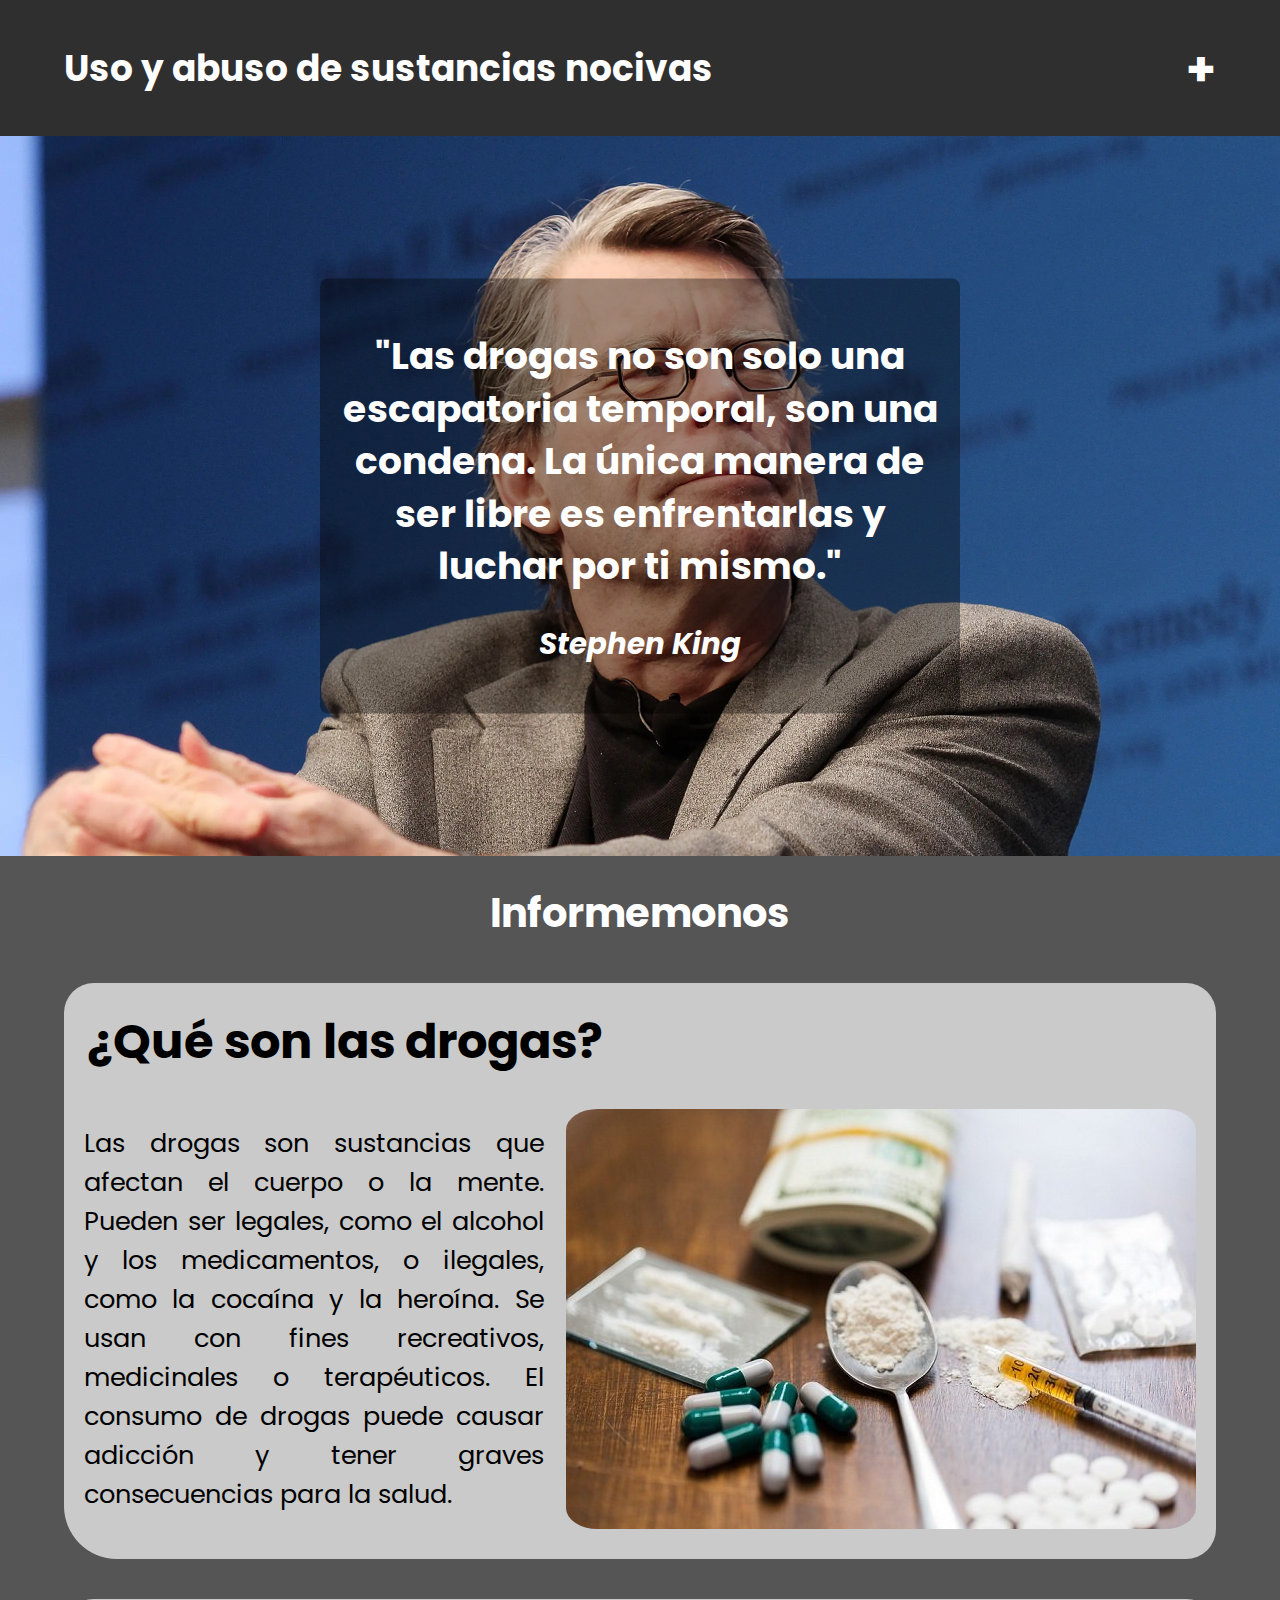
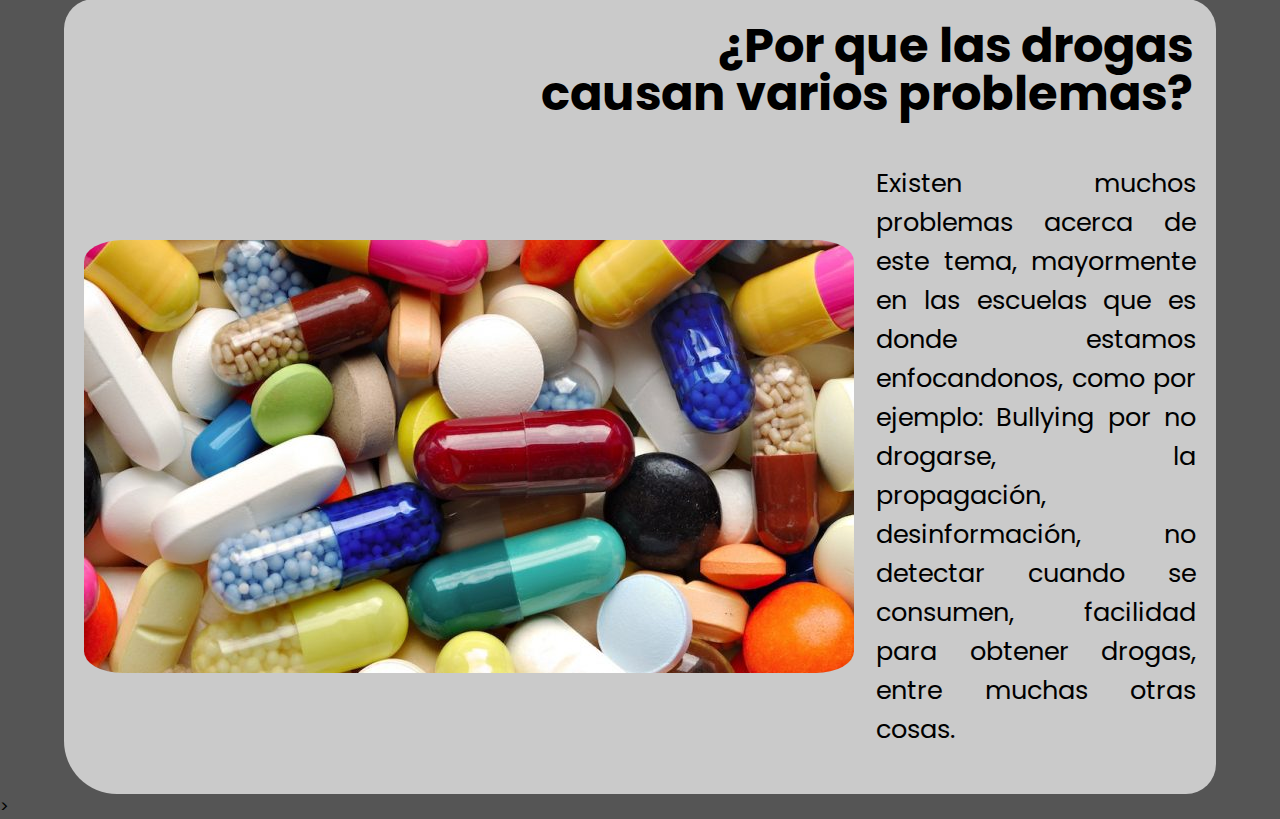
<file: index.html>
<!DOCTYPE html>
<html>

<head>
    <meta charset="utf-8">
    <meta name="viewport" content="width=device-width">
    <title>Pagina Principal</title>
    <link href="css/estilo.css" rel="stylesheet" type="text/css" />
</head>

<body>
    <!-- Barra de navegacion -->
    <nav>
        <h1 class="tituloprincipal">Uso y abuso de sustancias nocivas</h1>
        <h1 onclick="cambio()" id="boton" class="btn_mas">+</h1>
        <div class="menu_off" id="menu_ham">
            <a href="index.html">Inicio</a><br/>
            <a href="preguntasfrecuentes.html">Conoce mas</a><br>
            <a href="sobrenos.html">Sobre Nosotros</a><br/>
        </div>
    </nav>
    <!-- Parte principal -->
    <div class="background-container">
        <div class="overlay-text">
            <h2>"Las drogas no son solo una escapatoria temporal, son una condena. La única manera de ser libre es enfrentarlas y luchar por ti mismo."</h2>
            <h3><i>Stephen King</i></h3>
        </div>
    </div>
    <!-- Informacion sobre las drogas -->
    <h1 class="titulo">Informemonos</h1>
    <div class="seccion">
        <h2 class="subtitulo_izq">¿Qué son las drogas?</h2>
        <div class="informacion">
            <p class="texto">
                Las drogas son sustancias que afectan el cuerpo o la mente. Pueden ser legales, como el alcohol y los medicamentos, o ilegales, como la cocaína y la heroína. Se usan con fines recreativos, medicinales o terapéuticos. El consumo de drogas puede causar
                adicción y tener graves consecuencias para la salud.
            </p>
            <img src="img/drogas.jpg">
        </div>
    </div>
    <div class="seccion">
        <h2 class="subtitulo_der">¿Por que las drogas <br/> causan varios problemas?</h2>
        <div class="informacion">
            <img src="img/tiposd.jpg">
            <p class="texto">
                Existen muchos problemas acerca de este tema, mayormente en las escuelas que es donde estamos enfocandonos, como por ejemplo: Bullying por no drogarse, la propagación, desinformación, no detectar cuando se consumen, facilidad para obtener drogas, entre
                muchas otras cosas.
            </p>
        </div>
    </div>
    <script src="js/javascript.js "></script>

</body>

</html>>
</file>
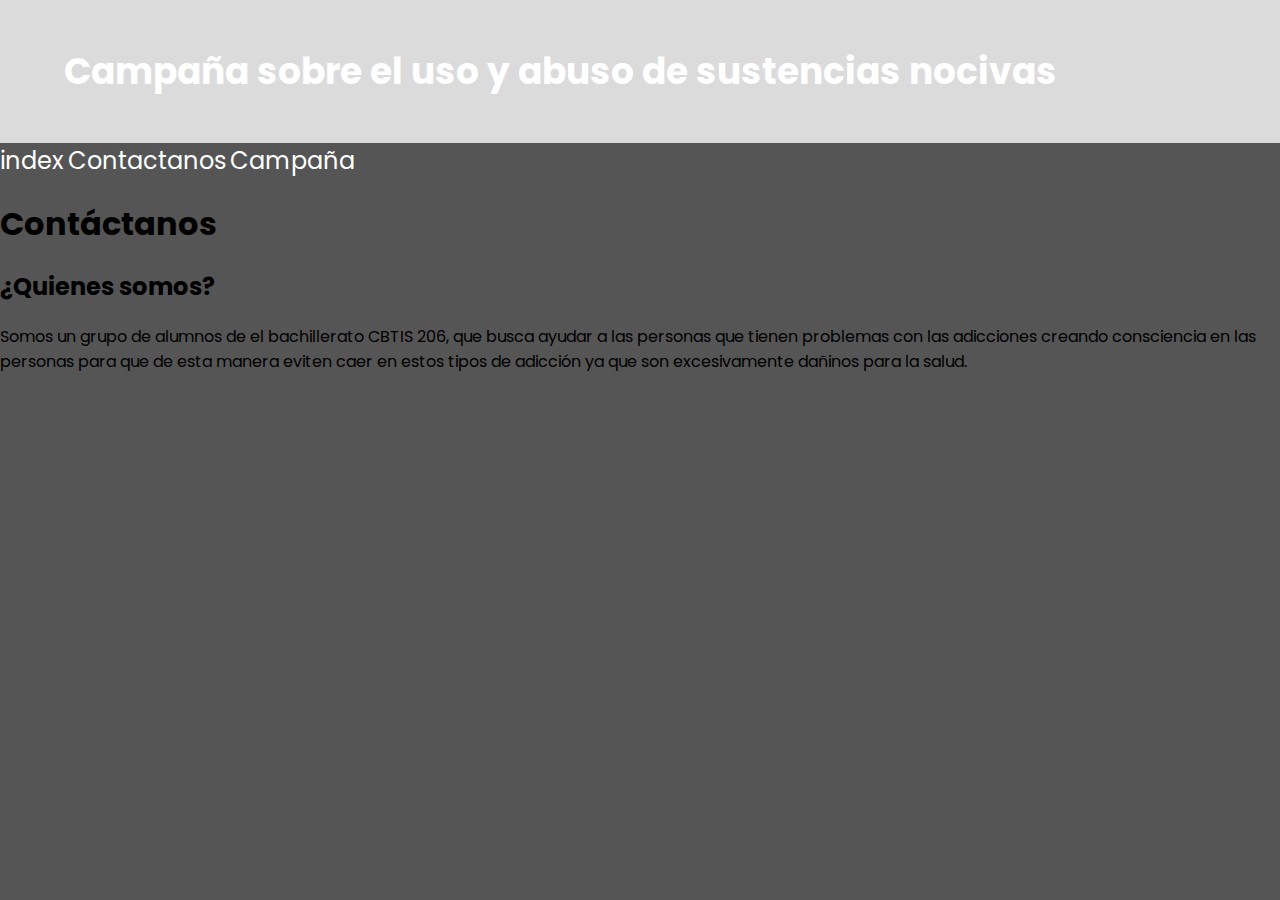
<file: contactanos.html>
<!DOCTYPE html>
<html>

<head>
    <meta charset="utf-8">
    <meta name="viewport" content="width=device-width">
    <title>Contactanos</title>
    <link href="css/estilo.css" rel="stylesheet" type="text/css" />
</head>

<body>
    <header>
        <h1 class="tituloprincipal">Campaña sobre el uso y abuso de sustencias nocivas
            <h1>
    </header>
    <a href="index.html">index</a>
    <a href="contactanos.html">Contactanos</a>
    <a href="campaña.html">Campaña</a>
    <h1>
        Contáctanos
    </h1>
    <div>
        <h2>
            ¿Quienes somos?
        </h2>
        <p>
            Somos un grupo de alumnos de el bachillerato CBTIS 206, que busca ayudar a las personas que tienen problemas con las adicciones creando consciencia en las personas para que de esta manera eviten caer en estos tipos de adicción ya que son excesivamente
            dañinos para la salud.
        </p>
    </div>

</body>

</html>
</file>
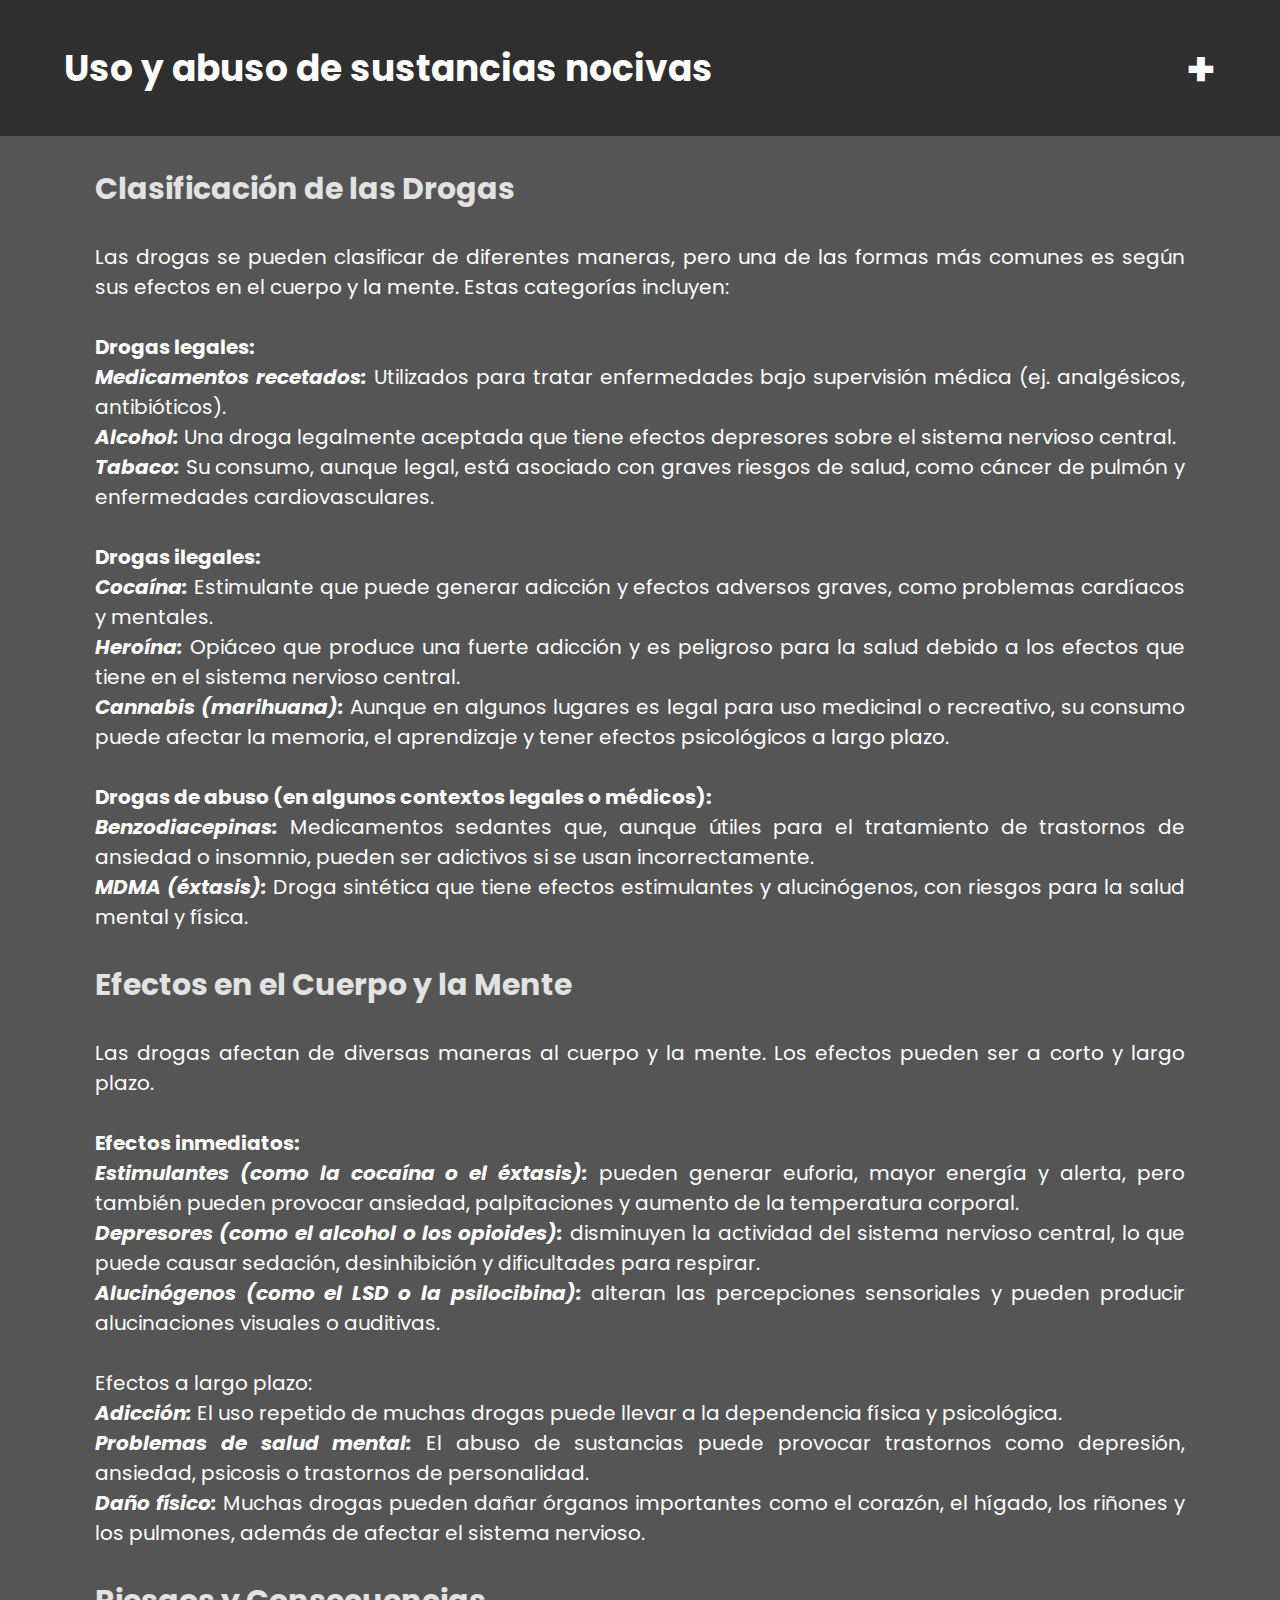
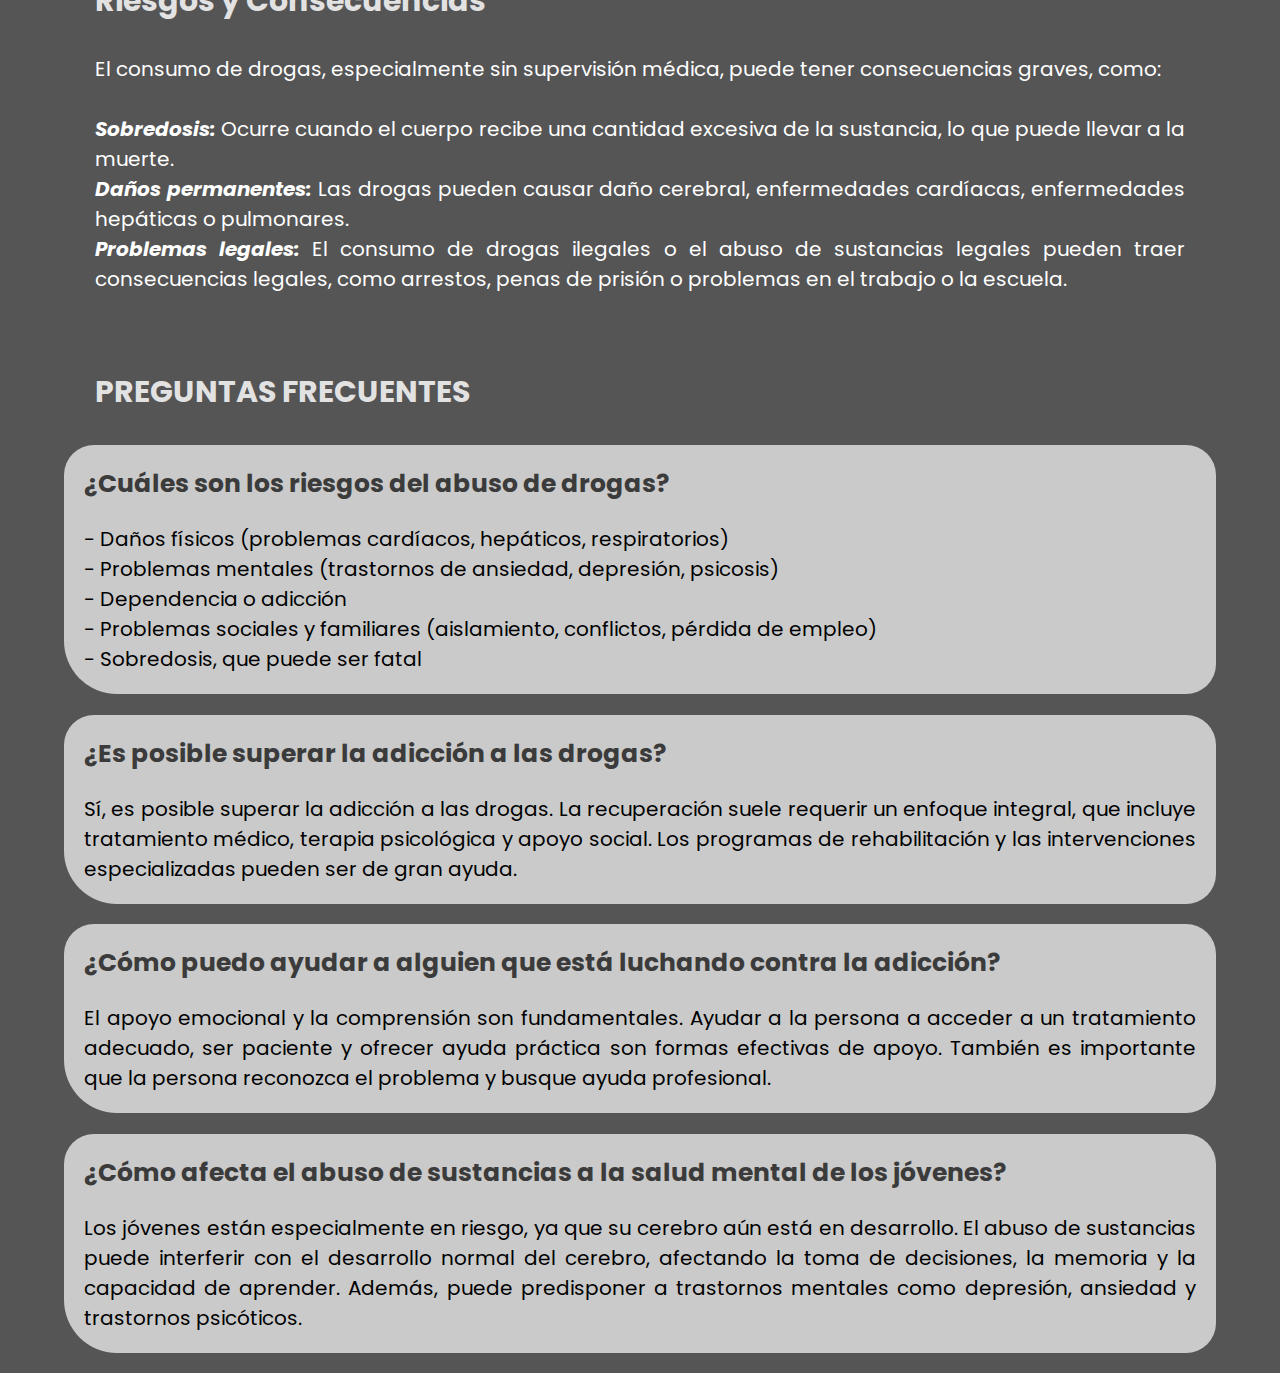
<file: preguntasfrecuentes.html>
<!DOCTYPE html>
<html>

<head>
    <meta charset="utf-8">
    <meta name="viewport" content="width=device-width">
    <title>Pagina Principal</title>
    <link href="css/estilo.css" rel="stylesheet" type="text/css" />
</head>

<body>
    <!-- Barra de navegacion -->
    <nav>
        <h1 class="tituloprincipal">Uso y abuso de sustancias nocivas</h1>
        <h1 onclick="cambio()" id="boton" class="btn_mas">+</h1>
        <div class="menu_off" id="menu_ham">
            <a href="index.html">Inicio</a><br/>
            <a href="preguntasfrecuentes.html">Conoce mas</a><br>
            <a href="sobrenos.html">Sobre Nosotros</a><br/>
        </div>
    </nav>

    <p class="titulos">
        <b>Clasificación de las Drogas</b>
    </p>
    <p class="textos">
        Las drogas se pueden clasificar de diferentes maneras, pero una de las formas más comunes es según sus efectos en el cuerpo y la mente. Estas categorías incluyen:
        <br/>
        <br/>
        <b>Drogas legales:</b>
        <br/>
        <b><i>Medicamentos recetados:</i></b> Utilizados para tratar enfermedades bajo supervisión médica (ej. analgésicos, antibióticos).<br/>
        <b><i>Alcohol:</i></b> Una droga legalmente aceptada que tiene efectos depresores sobre el sistema nervioso central.<br/>
        <b><i>Tabaco:</i></b> Su consumo, aunque legal, está asociado con graves riesgos de salud, como cáncer de pulmón y enfermedades cardiovasculares.
        <br/>
        <br/>
        <b>Drogas ilegales:</b>
        <br/>
        <b><i>Cocaína:</i></b> Estimulante que puede generar adicción y efectos adversos graves, como problemas cardíacos y mentales.<br/>
        <b><i>Heroína:</i></b> Opiáceo que produce una fuerte adicción y es peligroso para la salud debido a los efectos que tiene en el sistema nervioso central.<br/>
        <b><i>Cannabis (marihuana):</i></b> Aunque en algunos lugares es legal para uso medicinal o recreativo, su consumo puede afectar la memoria, el aprendizaje y tener efectos psicológicos a largo plazo.
        <br/>
        <br/>
        <b>Drogas de abuso (en algunos contextos legales o médicos):</b>
        <br/>
        <b><i>Benzodiacepinas:</i></b> Medicamentos sedantes que, aunque útiles para el tratamiento de trastornos de ansiedad o insomnio, pueden ser adictivos si se usan incorrectamente.<br/>
        <b><i>MDMA (éxtasis):</i></b> Droga sintética que tiene efectos estimulantes y alucinógenos, con riesgos para la salud mental y física.
    </p>

    <p class="titulos">
        <b>Efectos en el Cuerpo y la Mente</b>
    </p>

    <p class="textos">
        Las drogas afectan de diversas maneras al cuerpo y la mente. Los efectos pueden ser a corto y largo plazo.
        <br/>
        <br/>
        <b>Efectos inmediatos:</b>
        <br/>
        <b><i>Estimulantes (como la cocaína o el éxtasis):</b></i> pueden generar euforia, mayor energía y alerta, pero también pueden provocar ansiedad, palpitaciones y aumento de la temperatura corporal.<br/>
        <b><i>Depresores (como el alcohol o los opioides):</b></i> disminuyen la actividad del sistema nervioso central, lo que puede causar sedación, desinhibición y dificultades para respirar.<br/>
        <b><i>Alucinógenos (como el LSD o la psilocibina):</b></i> alteran las percepciones sensoriales y pueden producir alucinaciones visuales o auditivas.
        <br/>
        <br/>
        Efectos a largo plazo:
        <br/>
        <b><i>Adicción:</b></i> El uso repetido de muchas drogas puede llevar a la dependencia física y psicológica.<br/>
        <b><i>Problemas de salud mental:</b></i> El abuso de sustancias puede provocar trastornos como depresión, ansiedad, psicosis o trastornos de personalidad.<br/>
        <b><i>Daño físico:</b></i> Muchas drogas pueden dañar órganos importantes como el corazón, el hígado, los riñones y los pulmones, además de afectar el sistema nervioso.
    </p>

    <p class="titulos">
        <b>Riesgos y Consecuencias</b>
    </p>

    <p class="textos">
        El consumo de drogas, especialmente sin supervisión médica, puede tener consecuencias graves, como:
        <br/>
        <br/>
        <b><i>Sobredosis:</b></i> Ocurre cuando el cuerpo recibe una cantidad excesiva de la sustancia, lo que puede llevar a la muerte.<br/>
        <b><i>Daños permanentes:</b></i> Las drogas pueden causar daño cerebral, enfermedades cardíacas, enfermedades hepáticas o pulmonares.<br/>
        <b><i>Problemas legales:</b></i> El consumo de drogas ilegales o el abuso de sustancias legales pueden traer consecuencias legales, como arrestos, penas de prisión o problemas en el trabajo o la escuela.
    </p>

    <br/>

    <p class="titulos">
        <b>PREGUNTAS FRECUENTES</b>
    </p>

    <div class="seccion">
        <h2 class="titulos2">¿Cuáles son los riesgos del abuso de drogas?</h2>
            <p class="texto2">
                - Daños físicos (problemas cardíacos, hepáticos, respiratorios) <br/> 
                - Problemas mentales (trastornos de ansiedad, depresión, psicosis) <br/>
                - Dependencia o adicción <br/>
                - Problemas sociales y familiares (aislamiento, conflictos, pérdida de empleo) <br/>
                - Sobredosis, que puede ser fatal
            </p>
        </div>
    </div>

    <div class="seccion">
        <h2 class="titulos2">¿Es posible superar la adicción a las drogas?</h2>
            <p class="texto2">
                Sí, es posible superar la adicción a las drogas. La recuperación suele requerir un enfoque integral, que incluye tratamiento médico, terapia psicológica y apoyo social. Los programas de rehabilitación y las intervenciones especializadas pueden ser de gran ayuda.
            </p>
        </div>
    </div>

    <div class="seccion">
        <h2 class="titulos2">¿Cómo puedo ayudar a alguien que está luchando contra la adicción?</h2>
            <p class="texto2">
                El apoyo emocional y la comprensión son fundamentales. Ayudar a la persona a acceder a un tratamiento adecuado, ser paciente y ofrecer ayuda práctica son formas efectivas de apoyo. También es importante que la persona reconozca el problema y busque ayuda profesional.
            </p>
        </div>
    </div>

    <div class="seccion">
        <h2 class="titulos2">¿Cómo afecta el abuso de sustancias a la salud mental de los jóvenes?</h2>
            <p class="texto2">
                Los jóvenes están especialmente en riesgo, ya que su cerebro aún está en desarrollo. El abuso de sustancias puede interferir con el desarrollo normal del cerebro, afectando la toma de decisiones, la memoria y la capacidad de aprender. Además, puede predisponer a trastornos mentales como depresión, ansiedad y trastornos psicóticos.
            
            </p>
        </div>
    </div>
    <script src="js/javascript.js "></script>
</body>
</html>
</file>
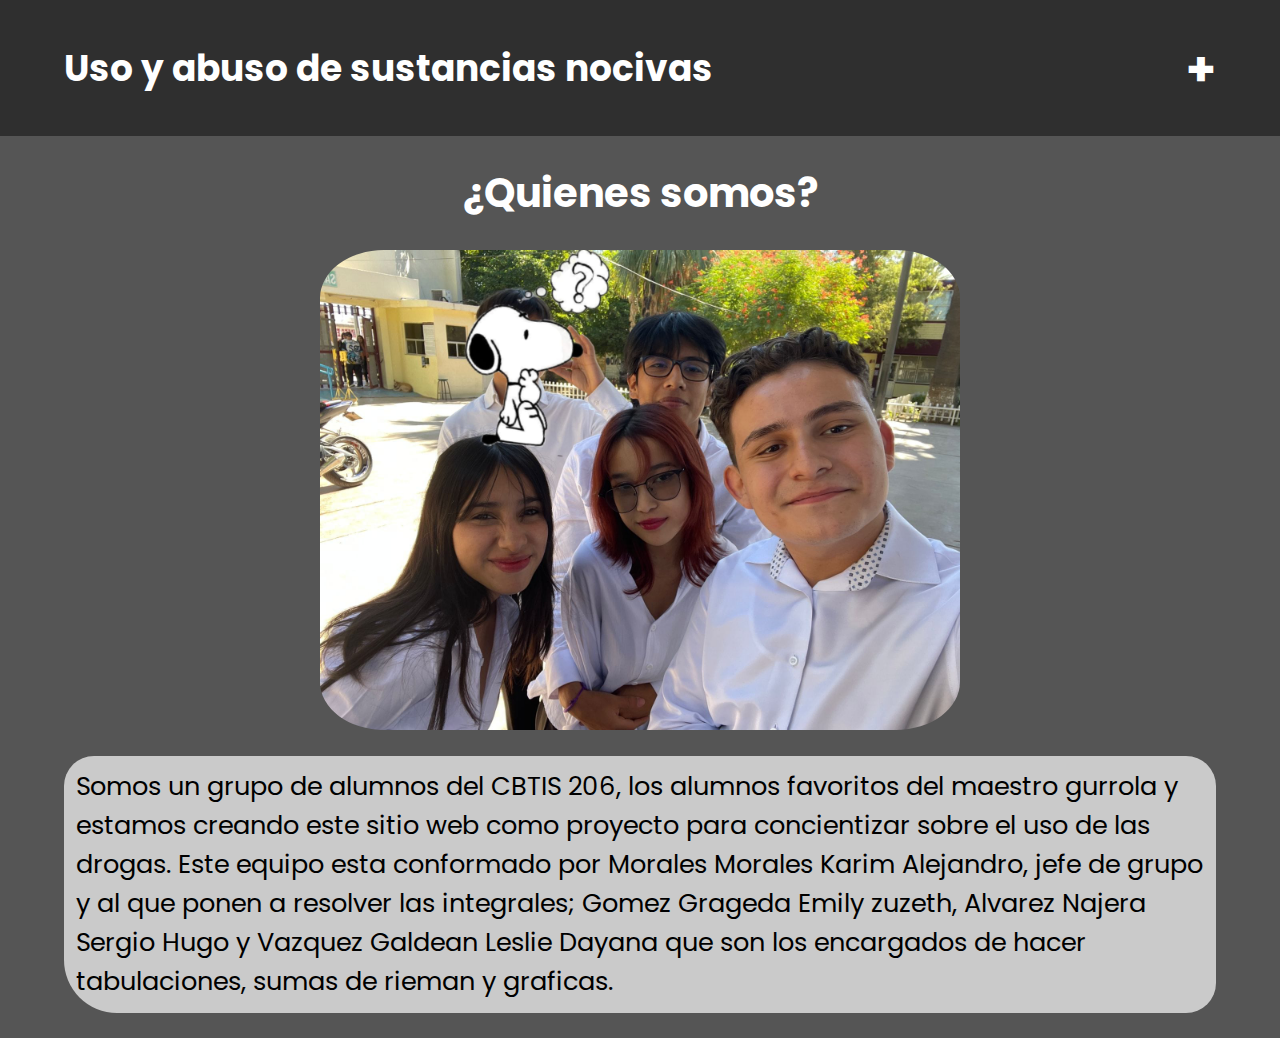
<file: sobrenos.html>
<!DOCTYPE html>
<html>

<head>
    <meta charset="utf-8">
    <meta name="viewport" content="width=device-width">
    <title>Contactanos</title>
    <link href="css/estilo.css" rel="stylesheet" type="text/css" />
</head>

<body>
    <!-- Barra de navegacion -->
    <nav>
        <h1 class="tituloprincipal">Uso y abuso de sustancias nocivas</h1>
        <h1 onclick="cambio()" id="boton" class="btn_mas">+</h1>
        <div class="menu_off" id="menu_ham">
            <a href="index.html">Inicio</a><br/>
            <a href="preguntasfrecuentes.html">Conoce mas</a><br>
            <a href="sobrenos.html">Sobre Nosotros</a><br/>
        </div>
    </nav>
        <h1 class="titulo">
            ¿Quienes somos?
        </h1>
    <div class="imagen">
        <img src="img/nosotros.jpg">
    </div>
    <div class="seccion">
        <p class="texto" style="padding: 1%;">
            Somos un grupo de alumnos del CBTIS 206, los alumnos favoritos del maestro gurrola y estamos creando este sitio web como proyecto para concientizar sobre el uso de las drogas. Este equipo esta conformado por Morales Morales Karim Alejandro, jefe de grupo y al que ponen a resolver las integrales; Gomez Grageda Emily zuzeth, Alvarez Najera Sergio Hugo y Vazquez Galdean Leslie Dayana que son los encargados de hacer tabulaciones, sumas de rieman y graficas.
        </p>
    </div>
    </div>

    <script src="js/javascript.js "></script>

</body>

</html>
</file>
<file: css/estilo.css>
@import url('https://fonts.googleapis.com/css2?family=Playfair+Display:ital,wght@0,400..900;1,400..900&family=Poppins:ital,wght@0,100;0,200;0,300;0,400;0,500;0,600;0,700;0,800;0,900;1,100;1,200;1,300;1,400;1,500;1,600;1,700;1,800;1,900&display=swap');

body {
    font-family: Poppins, sans-serif;
    margin: 0;
    background-color: #555555;
}
.frase {
    text-align: center;
    font-size: 20px;
    padding: 10px;
    padding-left: 40px;
    padding-right: 40px;
}

header {
    background-color: #dbdbdb;
    text-align: center;
    padding: 20px 0px;
    width: 100%;
}

.background-container {
    width: 100%;
    height: 80vh;
    background-color: #49494979;
    background-size: cover;
    background-position: center;
    position: relative;
    background-image: url(../img/stephenk.jpg);
}

.overlay-text {
    position: absolute;
    top: 50%;
    left: 50%;
    transform: translate(-50%, -50%);
    color: rgb(255, 255, 255);
    text-align: center;
    background-color: rgba(0, 0, 0, 0.363);  
    padding: 20px;
    border-radius: 8px;
    font-size: 25px;
    line-height: 1.4;
}


/*--menu de hamburguesa--*/

a {
    font-size: 1.5rem;
    margin-right: auto;
    margin-left: auto;
    text-decoration: none;
    color: #ffffff;
}
a:hover {
    color:#cccccc;
    transition: .2s;
}
/* Css Karim */
.seccion{
    background-color: #e7e7e7cc; 
    margin-left: 5%;
    margin-right: 5%;
    border-top-left-radius: 30px;
    border-top-right-radius: 30px;
    border-bottom-left-radius: 53px;
    border-bottom-right-radius: 30px;
}
.subtitulo_izq{
    padding-top: 2%;
    margin-left: 2%;
    margin-bottom: 0%;
    font-size: 3em;
    text-align: left;
}
.subtitulo_der{
    padding-top: 2%;
    margin-right: 2%;
    margin-bottom: 0%;
    font-size: 3em;
    text-align: right;
    line-height: 1.0;
}
.informacion{
    display: flex;
    padding: 0% 2% 2% 2%;
    text-align: justify;
    align-items: center;
    gap: 2%;
    padding: 20px;
}
.informacion img{
    max-width: 100%;
    height: auto;
    border-radius: 5%;
}
.texto{
    font-size: 1.6em;
}

.titulo {
    text-align: center;
    font-size: 40px;
    color: #FFFFFF;
}
/* Barra de navegacion */
nav{
    width: 100%;
    background-color: #252525cc;
    min-height: 100px;
    display: flex;
    align-items: center;
    justify-content: space-between;
}
.tituloprincipal {
    text-align: left;
    font-size: 36px;
    margin-left: 5%;
    color: white;
}

.menu_off {
    display: none;
}

.menu_on {
    display: flex;
    margin-right: 5%;
    padding: 10px;
    align-items: center;
    text-align: center;
    border-top-left-radius: 50px;
    border-top-right-radius: 50px;
    border-bottom-left-radius: 50px;
    border-bottom-right-radius: 50px;
    background-color:#808080;
    width: 30%;
}

.btn_mas {
    transform: rotate(180deg);
    display: flex;
    font-size: 3em;
    margin-right: 5%;
    color: white;
}

.btn_menos {
    transform: rotate(180deg);
    display: flex;  
    font-size: 3em;
    margin-left: auto;
    margin-right: 2%;
}
.imagen{
    display: flex;
    justify-content: center;
}
.imagen img{
    width: 50%;
    border-radius: 10%;
}
.textos {
    color: white;
    padding-left: 95px;
    padding-right: 95px;
    text-align: justify;
    font-size: 20px;
}
.titulos {
    color: #e2e2e2;
    text-align: left;
    font-size: 30px;
    padding-left: 95px;
    padding-right: 95px;
}

.texto2 {
    color: black;
    text-align: justify;
    font-size: 20px;
    padding-left: 20px;
    padding-right: 20px;
    padding-bottom: 20px;
}

.titulos2 {
    color: #3b3b3b;
    text-align: left;
    font-size: 25px;
    padding-left: 20px;
    padding-right: 20px;
    padding-top: 20px;
}
@media screen and (max-width: 768px) {
    /* Secciones */
    .seccion{
        background-color: #e7e7e7cc; 
        margin-left: 5%;
        margin-right: 5%;
     }
     .subtitulo_izq{
         padding-top: 2%;
         margin-left: 2%;
         margin-bottom: 0%;
         font-size: 2.5em;
         text-align: center;
     }
     .subtitulo_der{
         padding-top: 2%;
         margin-right: 2%;
         margin-bottom: 0%;
         font-size: 2.5em;
         text-align: center;
     }
     .informacion{
         display: block;
         padding: 0% 2% 2% 2%;
         text-align: justify;
         align-items: center;
         gap: 2%;
     }
     .informacion img{
         height: 15em;
         border-radius: 10%;
     }
     .texto{
         font-size: 1.5rem;
     }
    .overlay-text {
        margin-left: auto;
        margin-right: auto;
        width: 80%;
        transform: translate(-50%, -50%);
        color: rgb(255, 255, 255);
        text-align: center;
        background-color: rgba(0, 0, 0, 0.363);
        padding: 20px;
        border-radius: 8px;
        font-size: 20px;
        line-height: 1.4;
    }
    /* Barra de navegacion */
    nav{
        width: 100%;
        background-color: #252525cc;
        min-height: 100px;
        display: flex;
        justify-content: space-between;
    }
    .tituloprincipal {
        text-align: left;
        font-size: 30px;
        margin-left: 5%;
        color: white;
    }
    
    .menu_off {
        display: none;
    }
    
    .menu_on {
        position: absolute;
        display: block;
        width: 80%;
        bottom: 0;
        top: 0;
        padding: 10px;
        align-items: center;
        text-align: center;
        border-top-left-radius: 0px;
        border-top-right-radius: 0px;
        border-bottom-left-radius: 0px;
        border-bottom-right-radius: 0px;
        z-index: 1;
        font-size: 7rem;
    }
    .menu_on a{
        font-size: 2rem;
        text-decoration: underline;
    }
    
    .btn_mas {
        transform: rotate(180deg);
        display: flex;
        font-size: 3em;
        margin-right: 5%;
        color: white;
    }
    
    .btn_menos {
        transform: rotate(180deg);
        display: flex;
        font-size: 3em;
        margin-left: auto;
        margin-right: 2%;
        z-index: 2;
    }
    .imagen{
        display: flex;
        justify-content: center;
    }
    .imagen img{
        width: 90%;
    }
}
</file>
